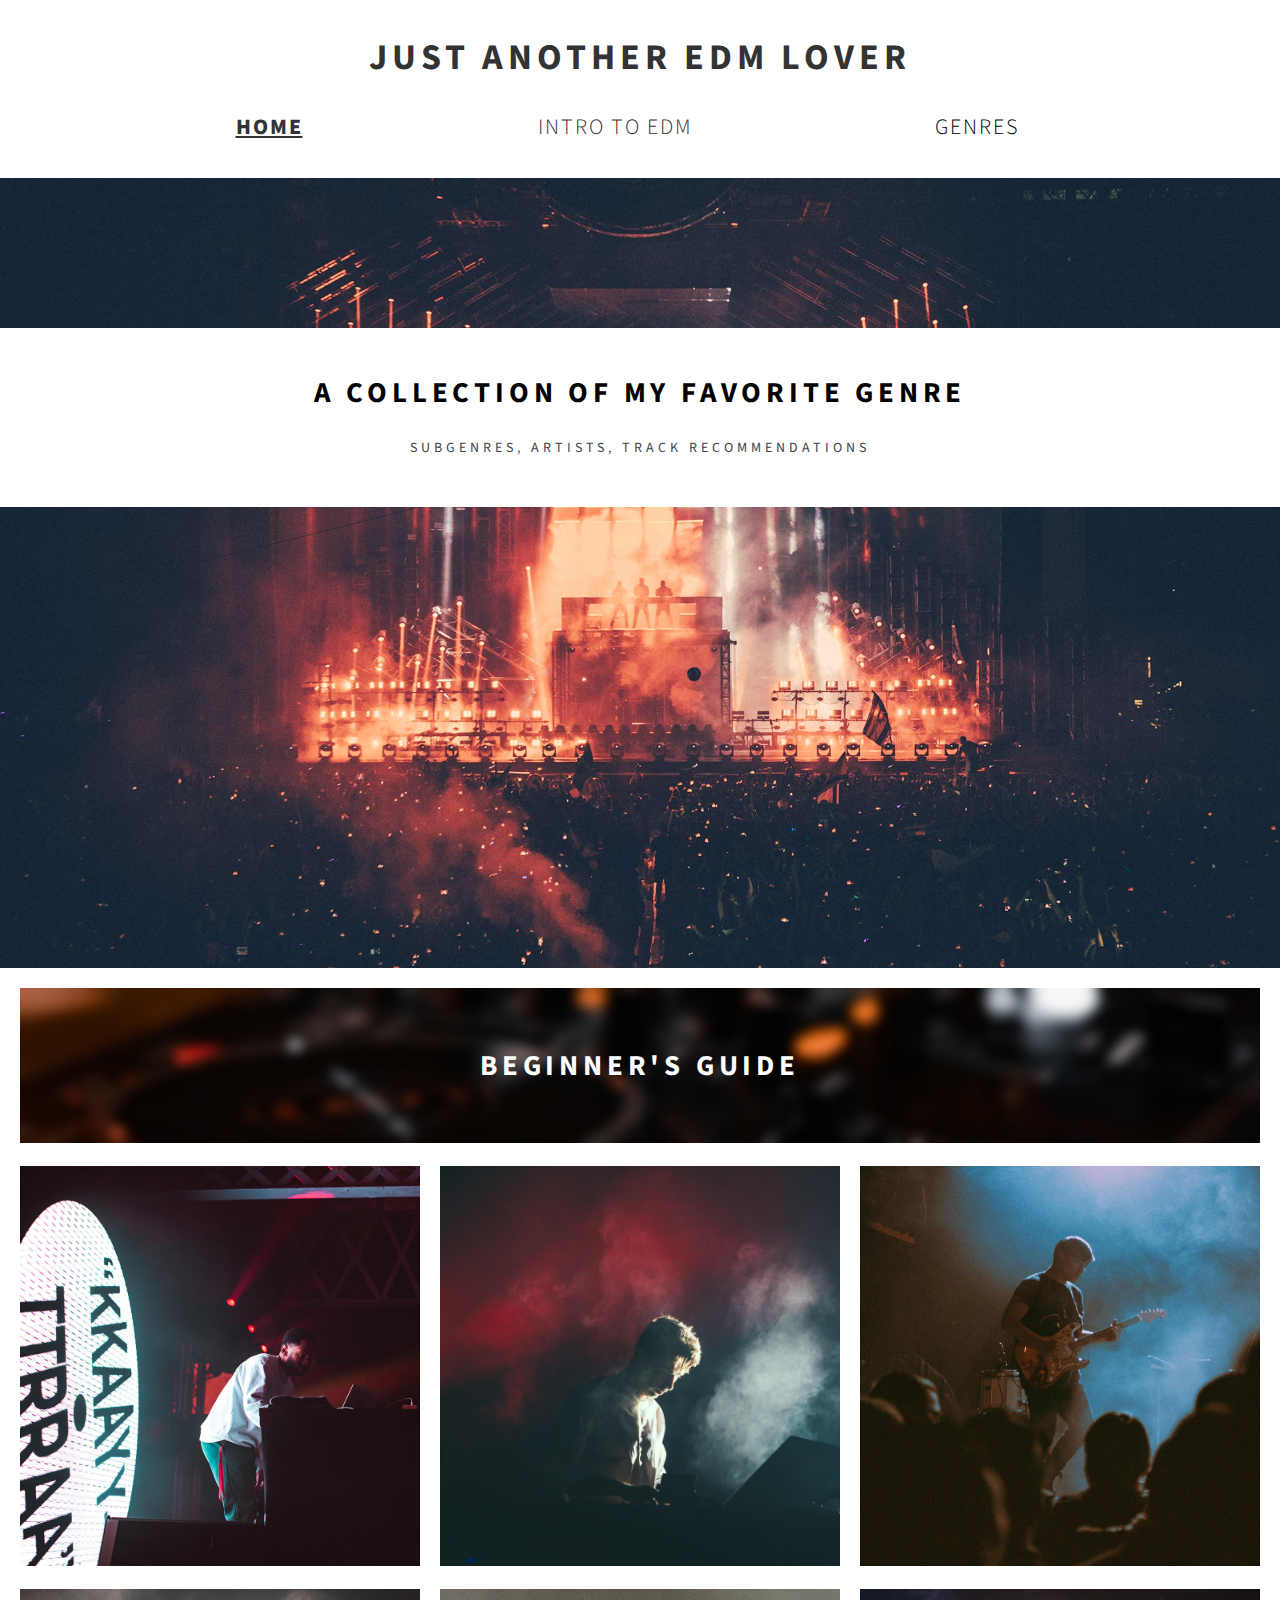
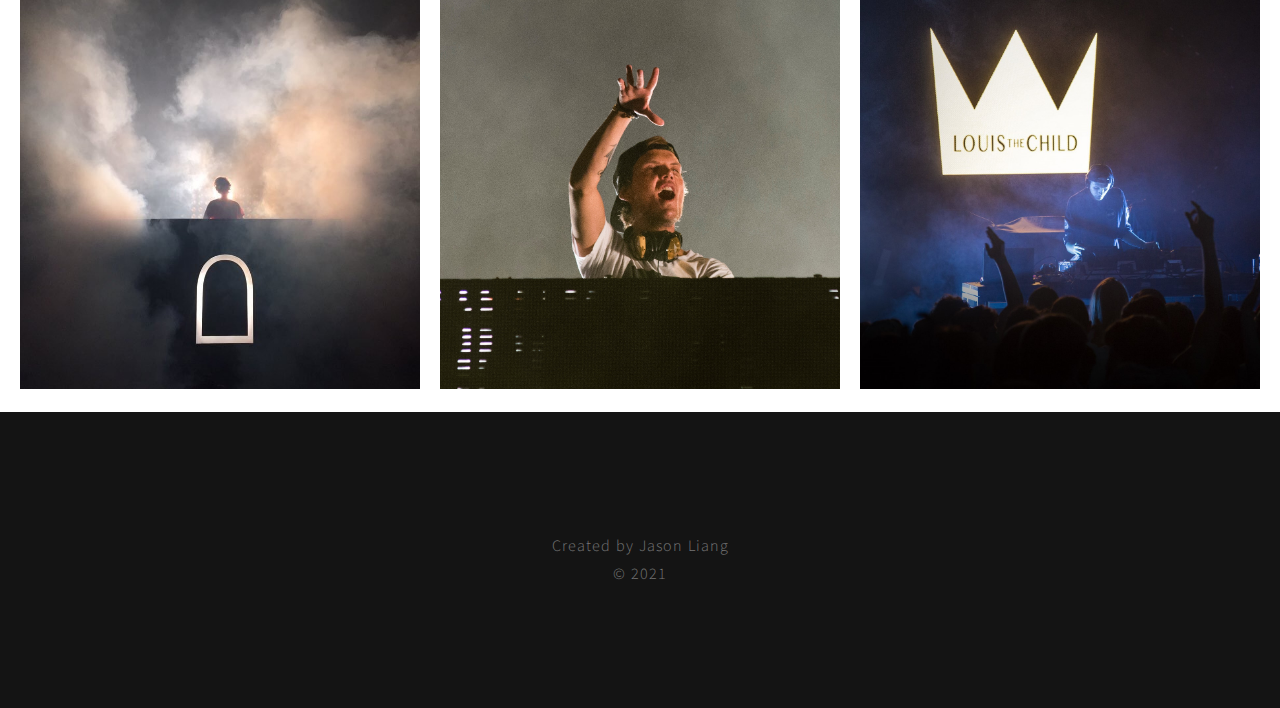
<file: index.html>
<!DOCTYPE html>
<html lang="en">
  <head>
    <meta charset="utf-8">
    <meta name="viewport" content="width=device-width, initial-scale=1.0">
    <link rel="stylesheet" type="text/css" href="css/html5reset.css">
    <link rel="stylesheet" type="text/css" href="css/style.css">
    <link href='https://fonts.googleapis.com/css?family=Source+Sans+Pro:400,700,300' rel='stylesheet' type='text/css'>
    <title>A Collection Dedicated to EDM</title>
  </head>
  <body>
    <a class = "skip" href="#portfolio">Skip to Main Content</a>
    <div class="title"><a href="index.html">Just Another EDM Lover</a></div>
    <nav>
      <ul>
        <li><a class = "current" href="index.html">Home</a></li>
        <li><a href="beginners.html">Intro to EDM</a></li>
        <li class="dropdown">
          <button id="dropbtn">Genres</button>
          <div class="dropdown-content">
            <a href="house.html">House</a>
            <a href="meldub.html">Melodic Dubstep</a>
            <a href="beginners.html">Future Bass</a>
            <a href="beginners.html">Drum & Bass (DnB)</a>
            <a href="beginners.html">Electro</a>
            <a href="beginners.html">Pop</a>
          </div>
        </li>
      </ul>
    </nav>

    <section id="header" class="header-one">
      <div class="header-thumb">
        <h1>a collection of my favorite genre</h1>
        <br></br>
        <h3>subgenres, artists, track recommendations</h3>
      </div>		
    </section>

    <section id="portfolio">
      <div class="container">
        
        <div class ="beginners">
          <div class="portfolio-thumb">
            <a href="beginners.html">
              <div class="text-overlay">
                <img src="images/crop4.jpg" alt="Portfolio">
                <div class="beginners-guide"><h1>Beginner's Guide</h1></div>
              </div>
            </a>
          </div>
        </div>

        <div class ="first">
          <div class="portfolio-thumb">
            <a href="house.html">
              <img src="images/kay.jpg" alt="Portfolio">
                <div class="portfolio-overlay">
                  <div class="portfolio-item">
                    <h2>House</h2>
                  </div>
                </div>
            </a>
          </div>
        </div>

        <div class ="second">
          <div class="portfolio-thumb">
            <a href="meldub.html">
              <img src="images/crop2.jpg" alt="Portfolio">
                <div class="portfolio-overlay">
                  <div class="portfolio-item">
                    <h2>Future Bass</h2>
                  </div>
                </div>
            </a>
          </div>
        </div>

        <div class ="third">
          <div class="portfolio-thumb">
            <a href="meldub.html">
              <img src="images/dabin.jpg" alt="Portfolio">
                <div class="portfolio-overlay">
                  <div class="portfolio-item">
                    <h2>Melodic Dubstep</h2>
                  </div>
                </div>
            </a>
          </div>
        </div>

        <div class ="fourth">
          <div class="portfolio-thumb">
            <a href="beginners.html">
              <img src="images/crop7.jpg" alt="Portfolio">
                <div class="portfolio-overlay">
                  <div class="portfolio-item">
                    <h2>Drum & Bass</h2>
                  </div>
                </div>
            </a>
          </div>
        </div>

        <div class ="fifth">
          <div class="portfolio-thumb">
            <a href="beginners.html">
              <img src="images/crop6.jpg" alt="Portfolio">
                <div class="portfolio-overlay">
                  <div class="portfolio-item">
                    <h2>Electro</h2>
                  </div>
                </div>
            </a>
          </div>
        </div>

        <div class ="sixth">
          <div class="portfolio-thumb">
            <a href="beginners.html">
              <img src="images/crop3.jpg" alt="Portfolio">
                <div class="portfolio-overlay">
                  <div class="portfolio-item">
                    <h2>Pop</h2>
                  </div>
                </div>
            </a>
          </div>
        </div>

      </div>
    </section>        
  </body>

  <footer>
    <p>Created by Jason Liang</p>
    <p>© 2021</p>
  </footer>


</html>
</file>
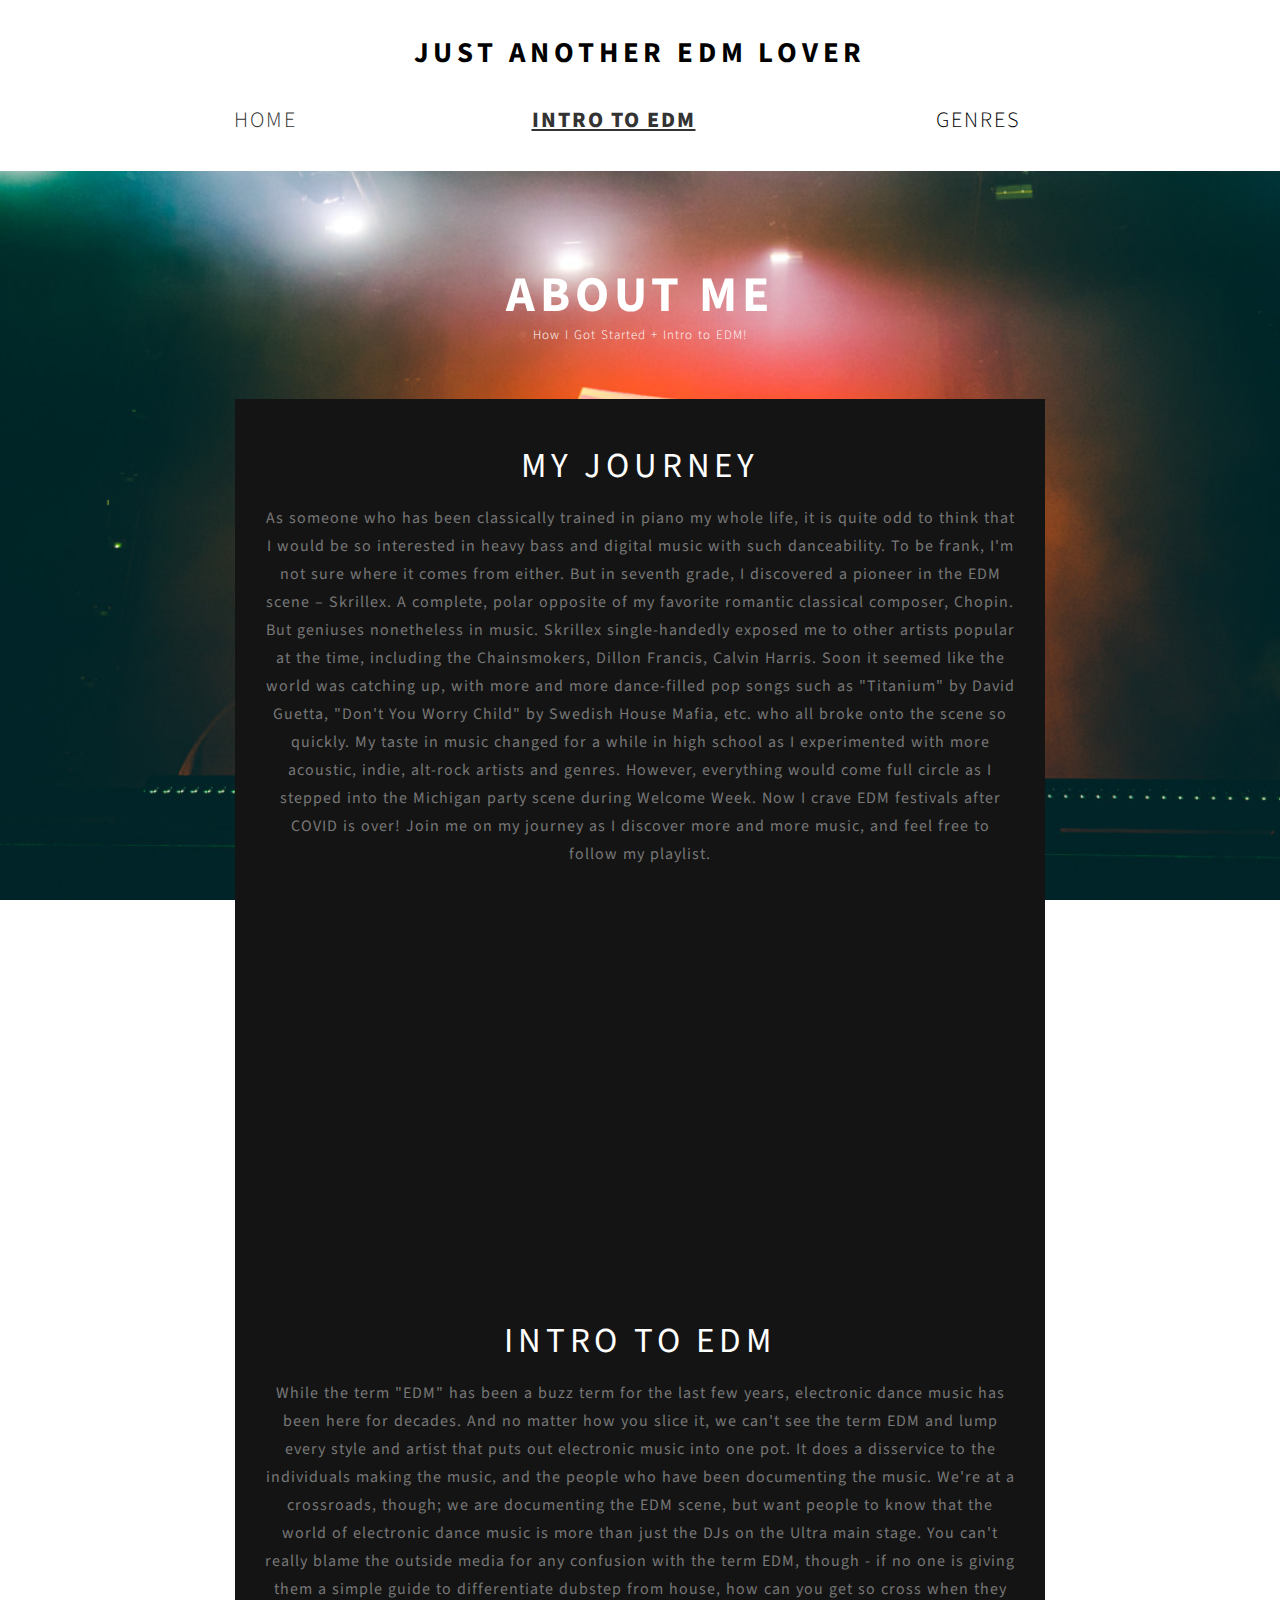
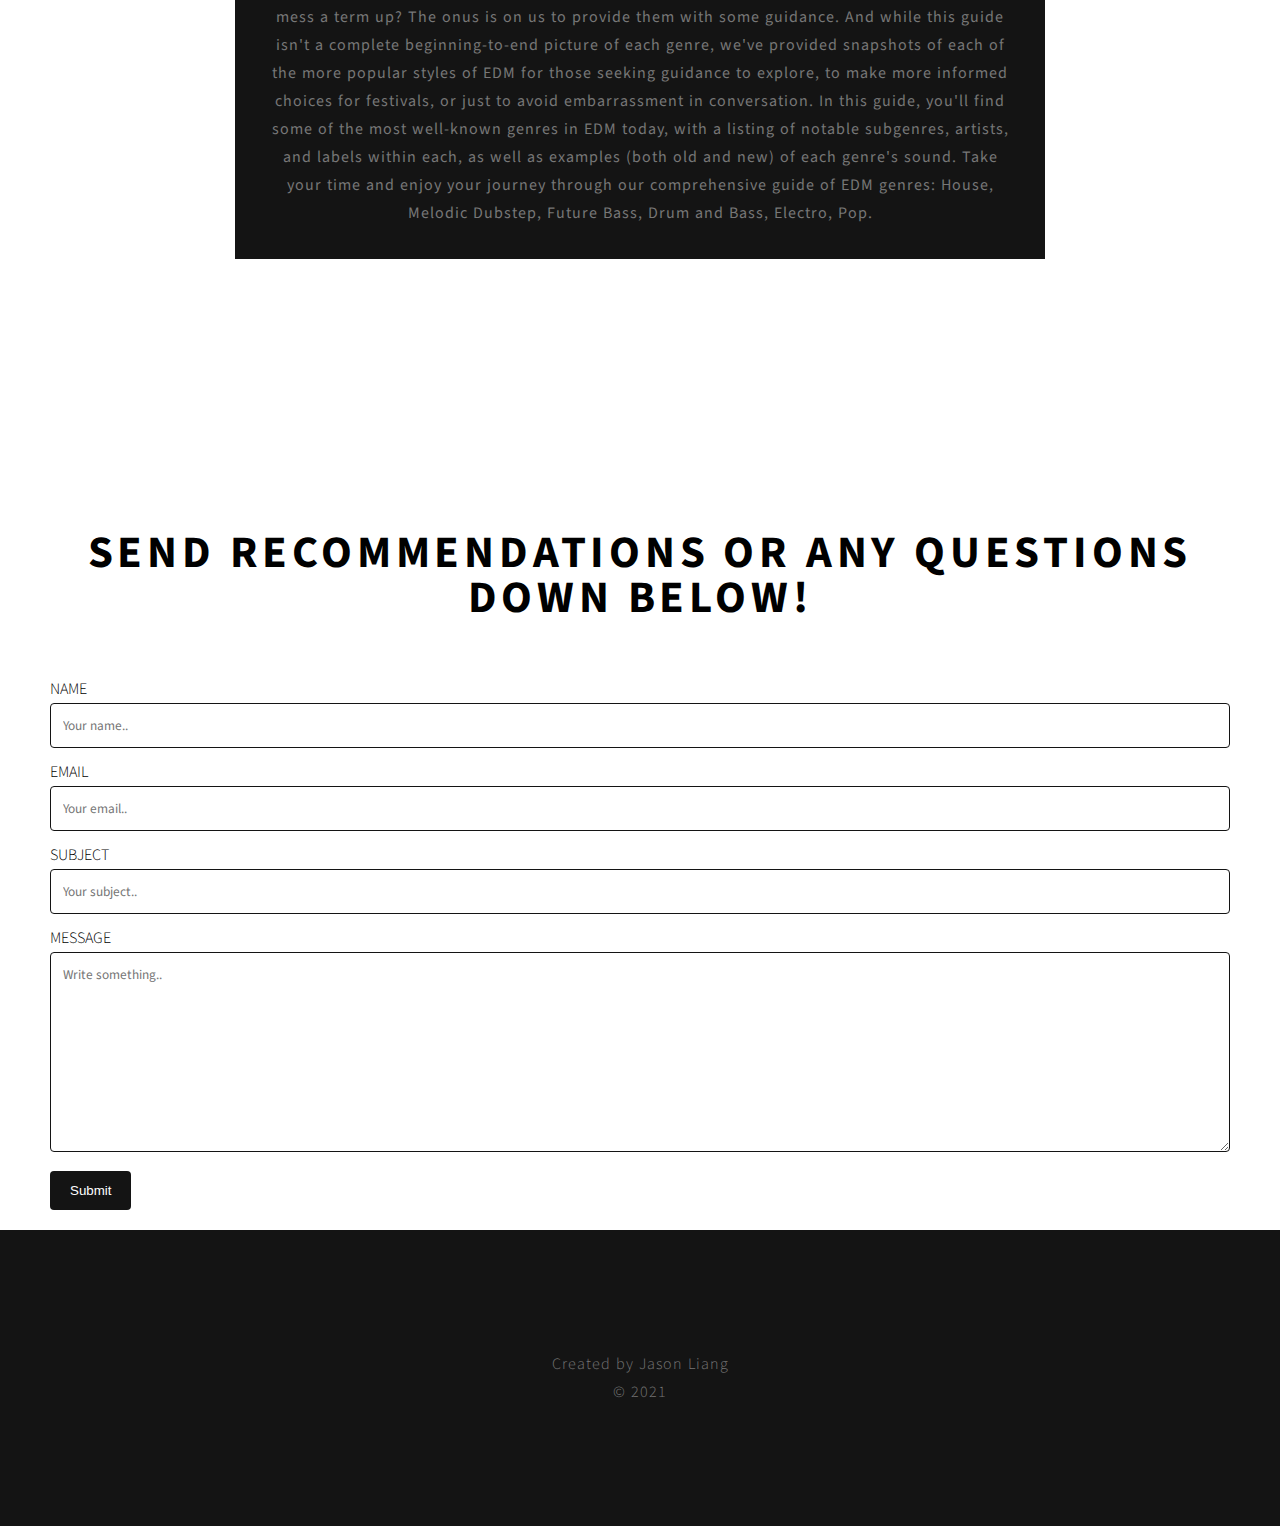
<file: beginners.html>
<!DOCTYPE html>
<html lang="en">
  <head>
    <meta charset="utf-8">
    <meta name="viewport" content="width=device-width, initial-scale=1.0">
    <link rel="stylesheet" type="text/css" href="css/html5reset.css">
    <link rel="stylesheet" type="text/css" href="css/style.css">
    <link href='https://fonts.googleapis.com/css?family=Source+Sans+Pro:400,700,300' rel='stylesheet' type='text/css'>
    <title>Beginner's Guide</title>
  </head>
  <body>
    <a class = "skip" href="#about_header">Skip to Main Content</a>
    <div class="title"><a href="index.html"><h1>Just Another EDM Lover</h1></a></div>
    <nav>
      <ul>
        <li><a href="index.html">Home</a></li>
        <li><a class = "current" href="beginners.html">Intro to EDM</a></li>
        <li class="dropdown">
          <button id="dropbtn">Genres</button>
          <div class="dropdown-content">
            <a href="house.html">House</a>
            <a href="meldub.html">Melodic Dubstep</a>
            <a href="beginners.html">Future Bass</a>
            <a href="beginners.html">Drum & Bass (DnB)</a>
            <a href="beginners.html">Electro</a>
            <a href="beginners.html">Pop</a>
          </div>
        </li>
      </ul>
    </nav>

    <section id="about_header">
      <div class = "about-text">
        <h1 class = "about-head">About Me</h1>
        <p class = "about-subtext">How I Got Started + Intro to EDM!</p>
      </div>
      <main class="house_content">

        <div class="aboutmecontent text">
          <a id="aboutmecontent">
            <h2>My Journey</h2>
            <p>As someone who has been classically trained in piano my whole life, it is quite odd to think that I would be so interested in heavy bass and digital music with such danceability. To be frank, I'm not sure where it comes from either. But in seventh grade, I discovered a pioneer in the EDM scene – Skrillex. A complete, polar opposite of my favorite romantic classical composer, Chopin. But geniuses nonetheless in music. Skrillex single-handedly exposed me to other artists popular at the time, including the Chainsmokers, Dillon Francis, Calvin Harris. Soon it seemed like the world was catching up, with more and more dance-filled pop songs such as "Titanium" by David Guetta, "Don't You Worry Child" by Swedish House Mafia, etc. who all broke onto the scene so quickly. My taste in music changed for a while in high school as I experimented with more acoustic, indie, alt-rock artists and genres. However, everything would come full circle as I stepped into the Michigan party scene during Welcome Week. Now I crave EDM festivals after COVID is over! Join me on my journey as I discover more and more music, and feel free to follow my playlist.<br></br></p>
            <iframe src="https://open.spotify.com/embed/playlist/5pG2uj9NXM0dw3jt6xP60B" width="300" height="380" frameborder="0" allowtransparency="true" allow="encrypted-media"></iframe>
            <h2>Intro to EDM</h2>
            <p>While the term "EDM" has been a buzz term for the last few years, electronic dance music has been here for decades. And no matter how you slice it, we can't see the term EDM and lump every style and artist that puts out electronic music into one pot. It does a disservice to the individuals making the music, and the people who have been documenting the music. We're at a crossroads, though; we are documenting the EDM scene, but want people to know that the world of electronic dance music is more than just the DJs on the Ultra main stage. You can't really blame the outside media for any confusion with the term EDM, though - if no one is giving them a simple guide to differentiate dubstep from house, how can you get so cross when they mess a term up?  The onus is on us to provide them with some guidance. And while this guide isn't a complete beginning-to-end picture of each genre, we've provided snapshots of each of the more popular styles of EDM for those seeking guidance to explore, to make more informed choices for festivals, or just to avoid embarrassment in conversation. In this guide, you'll find some of the most well-known genres in EDM today, with a listing of notable subgenres, artists, and labels within each, as well as examples (both old and new) of each genre's sound. Take your time and enjoy your journey through our comprehensive guide of EDM genres: House, Melodic Dubstep, Future Bass, Drum and Bass, Electro, Pop.</p>
          </a>
        </div>
      </section>

    <main id="main">
      <div class="contact_info">
          <p><h1 class = "contact_h1">Send recommendations or any questions down below!</h1></p>
          <div class="contact_form">
            <form action="https://formspree.io/f/xrgrbvqa" method="POST">
                <fieldset>
                  <label for="name">NAME</label>
                  <input type="text" id="name" name="name" placeholder="Your name..">
                  <label for="email">EMAIL</label>
                  <input type="email" id="email" name="email" placeholder="Your email..">
                  <label for="subject">SUBJECT</label>
                  <input type="text" id="subject" name="subject" placeholder="Your subject..">
                  <label for="message">MESSAGE</label>
                  <textarea id="message" name="message" placeholder="Write something.." style="height:200px"></textarea>
                  <input type="submit" value="Submit">
                </fieldset>
              </form>
            </div>
      </div>

  </body>

  <footer>
    <p>Created by Jason Liang</p>
    <p>© 2021</p>
  </footer>


</html>
</file>
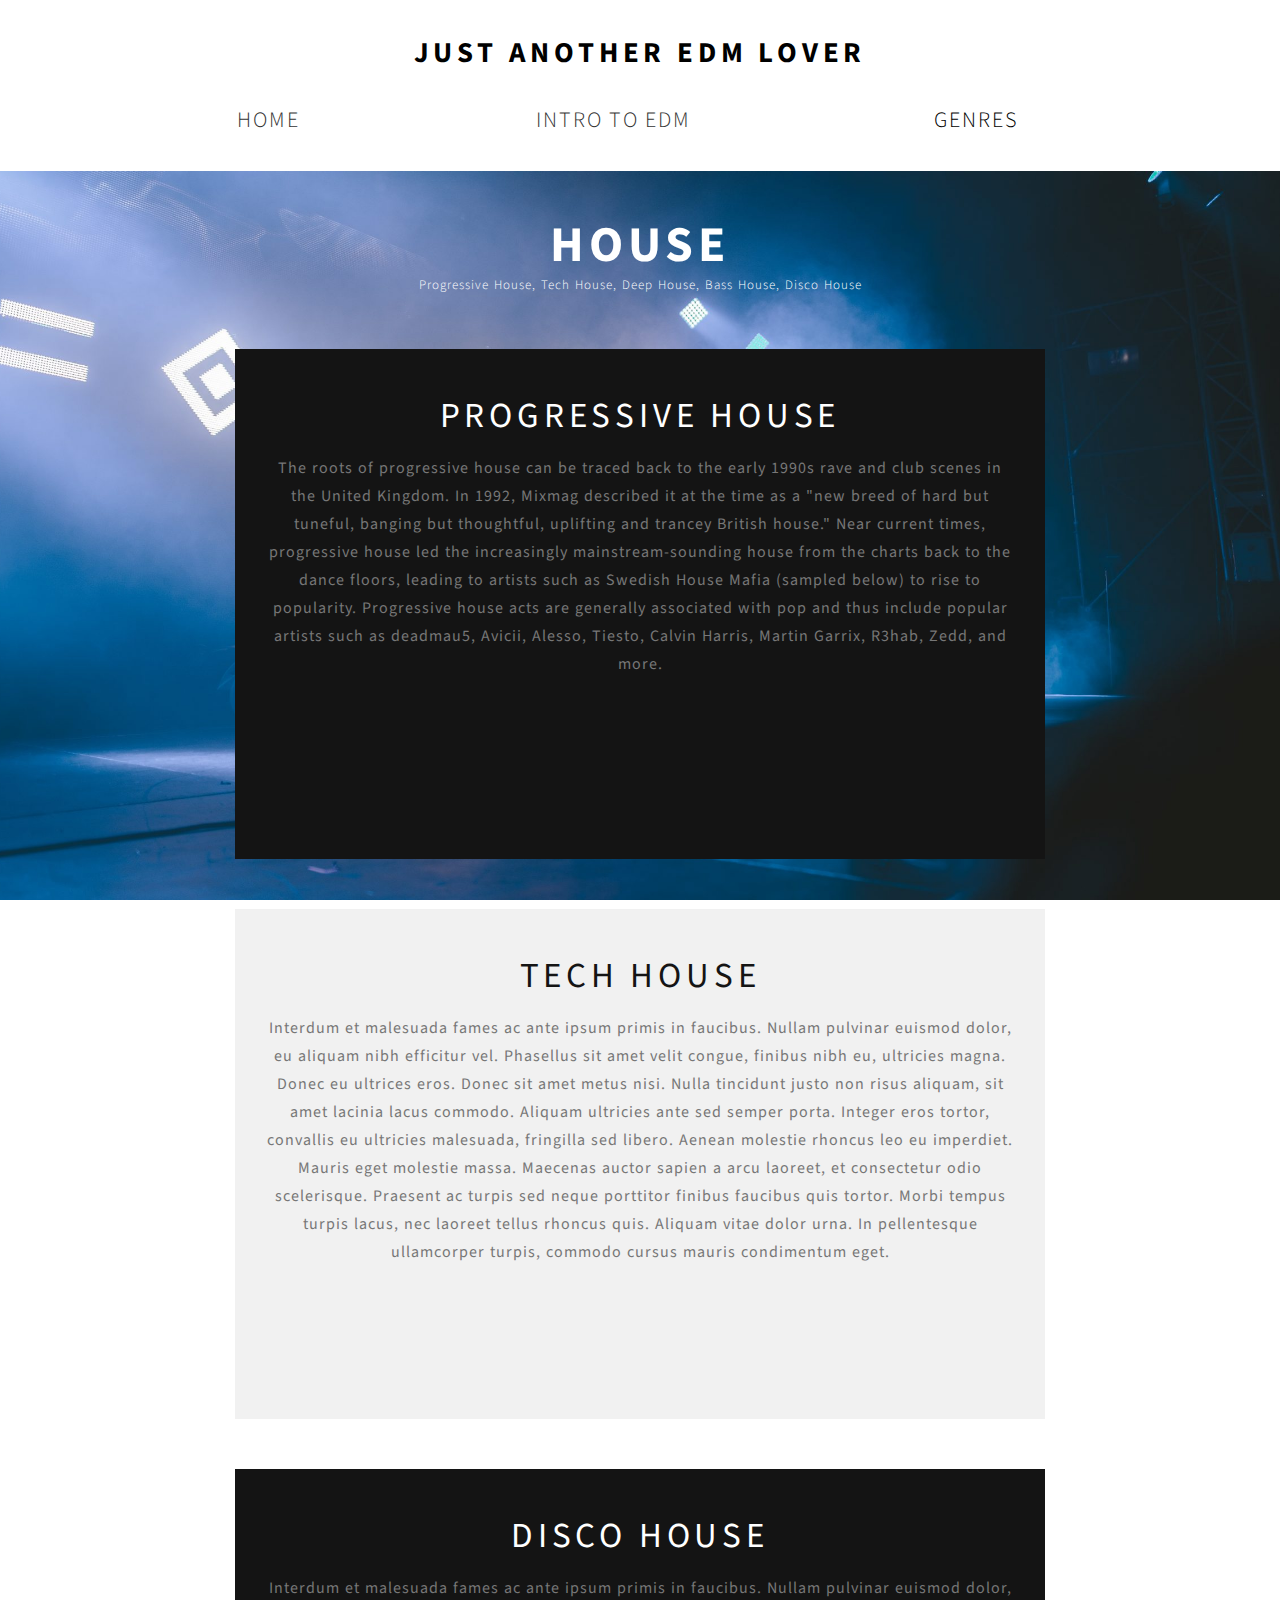
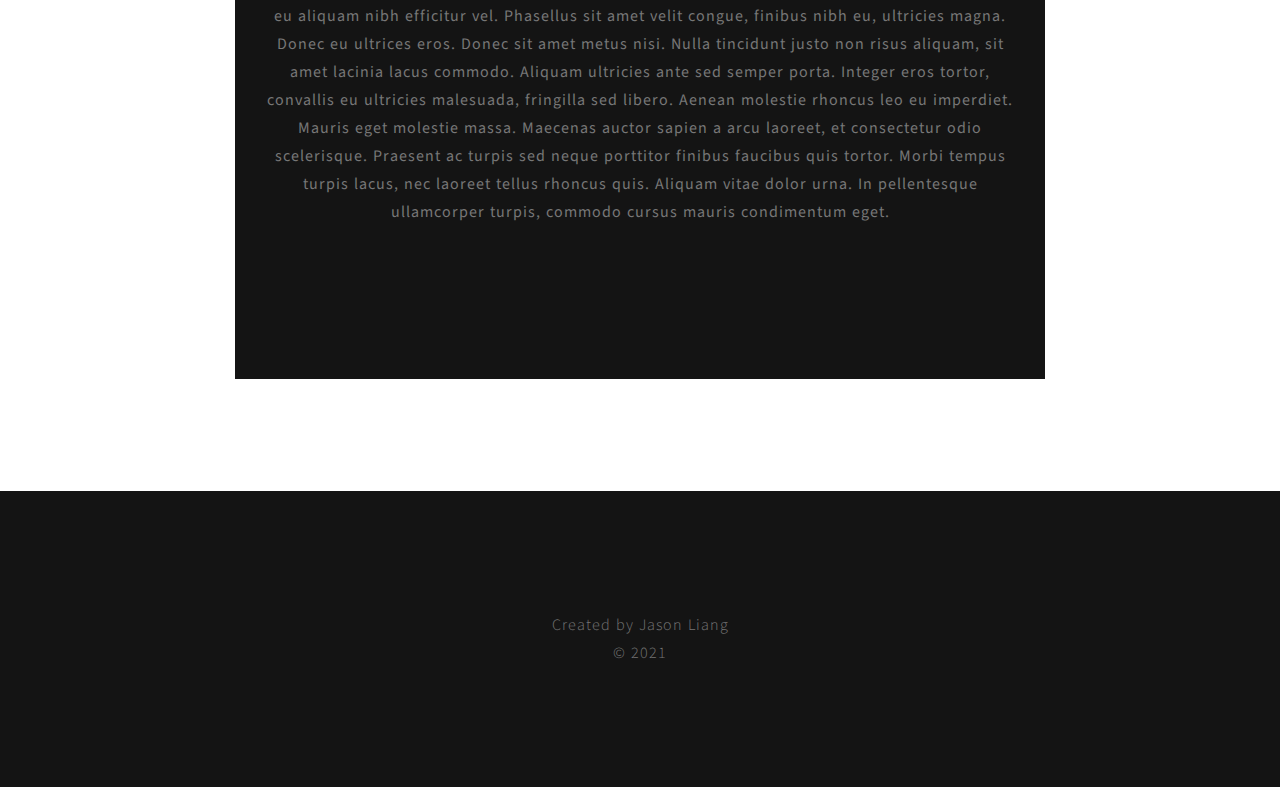
<file: house.html>
<!DOCTYPE html>
<html lang="en">
  <head>
    <meta charset="utf-8">
    <meta name="viewport" content="width=device-width, initial-scale=1.0">
    <link rel="stylesheet" type="text/css" href="css/html5reset.css">
    <link rel="stylesheet" type="text/css" href="css/style.css">
    <link href='https://fonts.googleapis.com/css?family=Source+Sans+Pro:400,700,300' rel='stylesheet' type='text/css'>
    <title>House</title>
  </head>
  <body>
    <a class = "skip" href="#proghouse">Skip to Main Content</a>
    <div class="title"><a href="index.html"><h1>Just Another EDM Lover</h1></a></div>
    <nav>
      <ul>
        <li><a href="index.html">Home</a></li>
        <li><a href="beginners.html">Intro to EDM</a></li>
        <li class="dropdown">
          <button id="dropbtn">Genres</button>
          <div class="dropdown-content">
            <a class = "current" href="house.html">House</a>
            <a href="meldub.html">Melodic Dubstep</a>
            <a href="beginners.html">Future Bass</a>
            <a href="beginners.html">Drum & Bass (DnB)</a>
            <a href="beginners.html">Electro</a>
            <a href="beginners.html">Pop</a>
          </div>
        </li>
      </ul>
    </nav>

    <section id="house_header">
      <div class = "house-text">
        <h1 class = "house-head">House</h1>
        <p class = "house-subtext">Progressive House, Tech House, Deep House, Bass House, Disco House</p>
      </div>
      <main class="house_content">
      
        <div class="proghouse text">
          <a id="proghouse">
            <h2>Progressive House</h2>
            <p>The roots of progressive house can be traced back to the early 1990s rave and club scenes in the United Kingdom. In 1992, Mixmag described it at the time as a "new breed of hard but tuneful, banging but thoughtful, uplifting and trancey British house." Near current times, progressive house led the increasingly mainstream-sounding house from the charts back to the dance floors, leading to artists such as Swedish House Mafia (sampled below) to rise to popularity. Progressive house acts are generally associated with pop and thus include popular artists such as deadmau5, Avicii, Alesso, Tiesto, Calvin Harris, Martin Garrix, R3hab, Zedd, and more.<br></br></p>
          </a>
          <iframe src="https://open.spotify.com/embed/track/41KPpw0EZCytxNkmEMJVgr" width="300" height="80" frameborder="0" allowtransparency="true" allow="encrypted-media"></iframe>
        </div>
  
        <div class="techhouse text">
          <a id="techhouse">
            <h2>Tech House</h2>
            <p>Interdum et malesuada fames ac ante ipsum primis in faucibus. Nullam pulvinar euismod dolor, eu aliquam nibh efficitur vel. Phasellus sit amet velit congue, finibus nibh eu, ultricies magna. Donec eu ultrices eros. Donec sit amet metus nisi. Nulla tincidunt justo non risus aliquam, sit amet lacinia lacus commodo. Aliquam ultricies ante sed semper porta. Integer eros tortor, convallis eu ultricies malesuada, fringilla sed libero. Aenean molestie rhoncus leo eu imperdiet. Mauris eget molestie massa. Maecenas auctor sapien a arcu laoreet, et consectetur odio scelerisque. Praesent ac turpis sed neque porttitor finibus faucibus quis tortor. Morbi tempus turpis lacus, nec laoreet tellus rhoncus quis. Aliquam vitae dolor urna. In pellentesque ullamcorper turpis, commodo cursus mauris condimentum eget.<br></br></p>
          </a>
          <iframe src="https://open.spotify.com/embed/track/4qetR2UUyBeUrJ9DbYrpVQ" width="300" height="80" frameborder="0" allowtransparency="true" allow="encrypted-media"></iframe>
        </div>

        <div class="discohouse text">
          <a id="discohouse">
            <h2>Disco House</h2>
            <p>Interdum et malesuada fames ac ante ipsum primis in faucibus. Nullam pulvinar euismod dolor, eu aliquam nibh efficitur vel. Phasellus sit amet velit congue, finibus nibh eu, ultricies magna. Donec eu ultrices eros. Donec sit amet metus nisi. Nulla tincidunt justo non risus aliquam, sit amet lacinia lacus commodo. Aliquam ultricies ante sed semper porta. Integer eros tortor, convallis eu ultricies malesuada, fringilla sed libero. Aenean molestie rhoncus leo eu imperdiet. Mauris eget molestie massa. Maecenas auctor sapien a arcu laoreet, et consectetur odio scelerisque. Praesent ac turpis sed neque porttitor finibus faucibus quis tortor. Morbi tempus turpis lacus, nec laoreet tellus rhoncus quis. Aliquam vitae dolor urna. In pellentesque ullamcorper turpis, commodo cursus mauris condimentum eget.<br></br></p>
          </a>
          <iframe src="https://open.spotify.com/embed/track/4l8YHDorwOW8xeczmSfn0a" width="300" height="80" frameborder="0" allowtransparency="true" allow="encrypted-media"></iframe>
        </div>
  
      </main>
    </section>

    
  </body>



  <footer>
    <p>Created by Jason Liang</p>
    <p>© 2021</p>
  </footer>


</html>
</file>
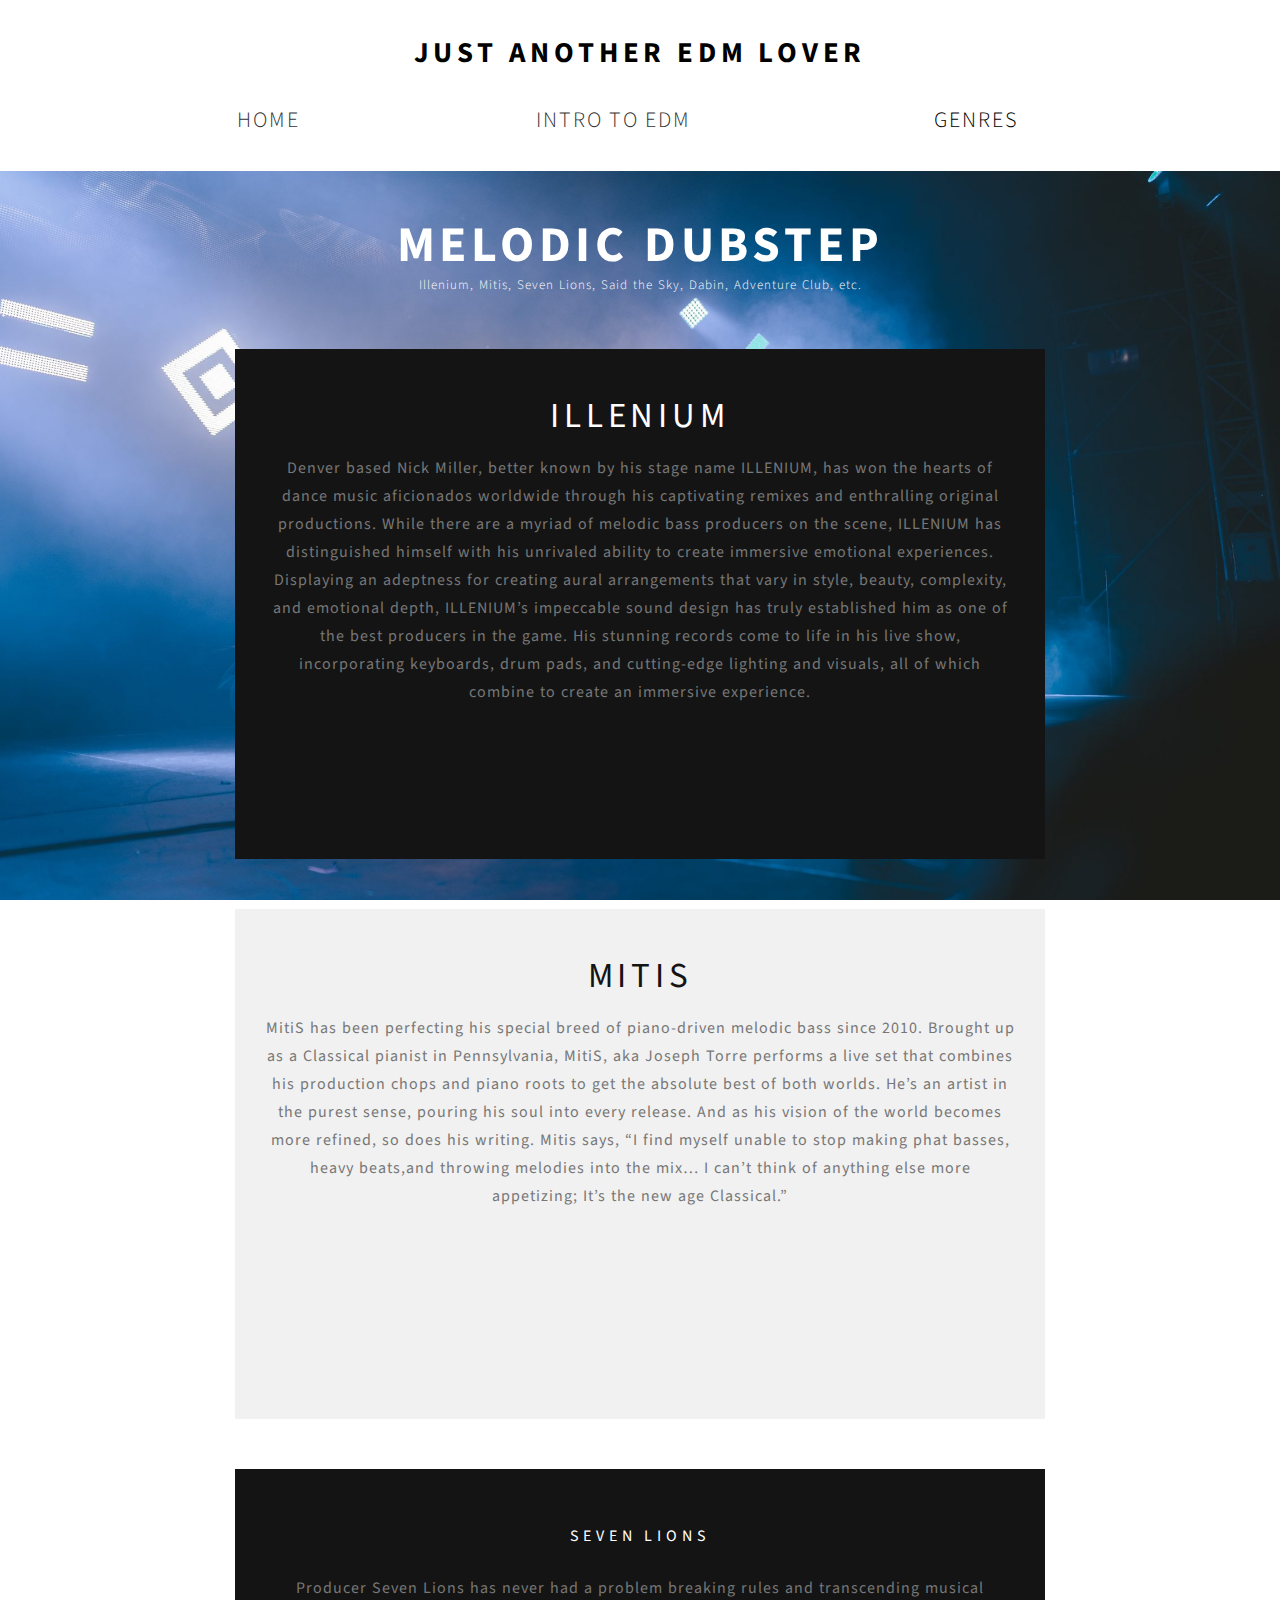
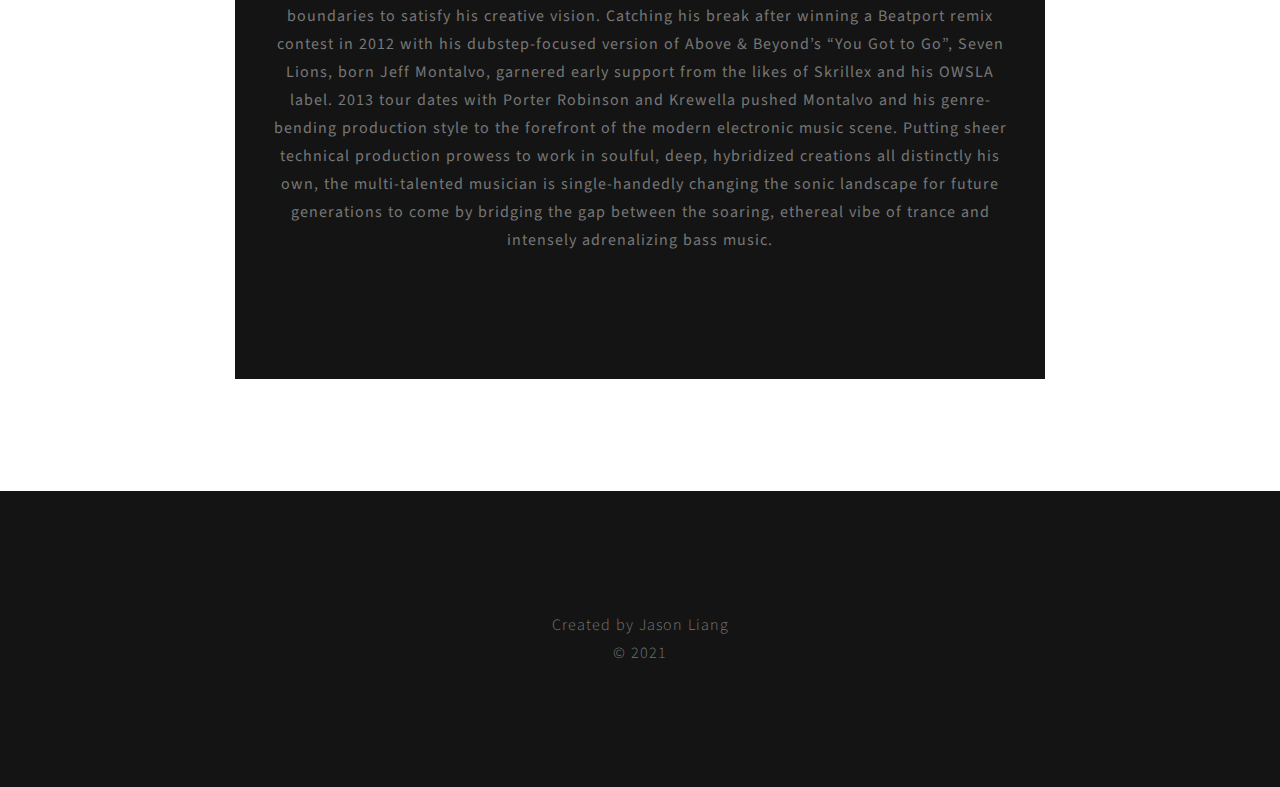
<file: meldub.html>
<!DOCTYPE html>
<html lang="en">
  <head>
    <meta charset="utf-8">
    <meta name="viewport" content="width=device-width, initial-scale=1.0">
    <link rel="stylesheet" type="text/css" href="css/html5reset.css">
    <link rel="stylesheet" type="text/css" href="css/style.css">
    <link href='https://fonts.googleapis.com/css?family=Source+Sans+Pro:400,700,300' rel='stylesheet' type='text/css'>
    <title>Melodic Dubstep</title>
  </head>
  <body>
    <a class = "skip" href="#proghouse">Skip to Main Content</a>
    <div class="title"><a href="index.html"><h1>Just Another EDM Lover</h1></a></div>
    <nav>
      <ul>
        <li><a href="index.html">Home</a></li>
        <li><a href="beginners.html">Intro to EDM</a></li>
        <li class="dropdown">
          <button id="dropbtn">Genres</button>
          <div class="dropdown-content">
            <a href="house.html">House</a>
            <a class = "current" href="meldub.html">Melodic Dubstep</a>
            <a href="beginners.html">Future Bass</a>
            <a href="beginners.html">Drum & Bass (DnB)</a>
            <a href="beginners.html">Electro</a>
            <a href="beginners.html">Pop</a>
          </div>
        </li>
      </ul>
    </nav>

    <section id="house_header">
      <div class = "house-text">
        <h1 class = "house-head">Melodic Dubstep</h1>
        <p class = "house-subtext">Illenium, Mitis, Seven Lions, Said the Sky, Dabin, Adventure Club, etc.</p>
      </div>
      <main class="house_content">
      
        <div class="illenium text">
          <a id="illenium">
            <h2>Illenium</h2>
            <p>Denver based Nick Miller, better known by his stage name ILLENIUM, has won the hearts of dance music aficionados worldwide through his captivating remixes and enthralling original productions. While there are a myriad of melodic bass producers on the scene, ILLENIUM has distinguished himself with his unrivaled ability to create immersive emotional experiences. Displaying an adeptness for creating aural arrangements that vary in style, beauty, complexity, and emotional depth, ILLENIUM’s impeccable sound design has truly established him as one of the best producers in the game. His stunning records come to life in his live show, incorporating keyboards, drum pads, and cutting-edge lighting and visuals, all of which combine to create an immersive experience.<br></br></p>
          </a>
          <iframe src="https://open.spotify.com/embed/track/3LxG9HkMMFP0MZuiw3O2rF" width="300" height="80" frameborder="0" allowtransparency="true" allow="encrypted-media"></iframe>
        </div>
  
        <div class="mitis text">
          <a id="mitis">
            <h2>Mitis</h2>
            <p>MitiS has been perfecting his special breed of piano-driven melodic bass since 2010. Brought up as a Classical pianist in Pennsylvania, MitiS, aka Joseph Torre performs a live set that combines his production chops and piano roots to get the absolute best of both worlds. He’s an artist in the purest sense, pouring his soul into every release. And as his vision of the world becomes more refined, so does his writing. Mitis says, “I find myself unable to stop making phat basses, heavy beats,and throwing melodies into the mix… I can’t think of anything else more appetizing; It’s the new age Classical.”<br></br></p>
          </a>
          <iframe src="https://open.spotify.com/embed/track/5l9KtWJtZKMUE1Xgc51dcU" width="300" height="80" frameborder="0" allowtransparency="true" allow="encrypted-media"></iframe>
        </div>

        <div class="sevenlions text">
          <a id="sevenlions">
            <h2>Seven Lions</h2>
            <p>Producer Seven Lions has never had a problem breaking rules and transcending musical boundaries to satisfy his creative vision. Catching his break after winning a Beatport remix contest in 2012 with his dubstep-focused version of Above & Beyond’s “You Got to Go”, Seven Lions, born Jeff Montalvo, garnered early support from the likes of Skrillex and his OWSLA label. 2013 tour dates with Porter Robinson and Krewella pushed Montalvo and his genre-bending production style to the forefront of the modern electronic music scene.

                Putting sheer technical production prowess to work in soulful, deep, hybridized creations all distinctly his own, the multi-talented musician is single-handedly changing the sonic landscape for future generations to come by bridging the gap between the soaring, ethereal vibe of trance and intensely adrenalizing bass music.<br></br></p>
          </a>
          <iframe src="https://open.spotify.com/embed/track/27YD36FUikKxbp3bKSiKGZ" width="300" height="80" frameborder="0" allowtransparency="true" allow="encrypted-media"></iframe>
        </div>
  
      </main>
    </section>

    
  </body>



  <footer>
    <p>Created by Jason Liang</p>
    <p>© 2021</p>
  </footer>


</html>
</file>
<file: css/style.css>
/*

Template 2082 Pure Mix

http://www.tooplate.com/view/2082-pure-mix

*/

/* Body 
------------------------------------- */
body {
background: #ffffff;
font-family: 'Source Sans Pro', sans-serif;
font-style: normal;
font-weight: 300;
position: relative;
}

.skip {
  background: white;
  left: 0;
  padding: 6px;
  position: absolute;
  top: -40px;
  -webkit-transition: top 1s ease-out;
  transition: top 1s ease-out;
  z-index: 1;
}

.skip:focus{
  top:20px;
  color: black;
  text-decoration-style: solid;
}

h1,h2,h3,h4 {
font-weight: 400;
letter-spacing: 0.3rem;
text-transform: uppercase;
}

h1 {
color: #000;
font-size: 1.8rem;
font-weight: 700;
}

h2 {
color: #ffffff;
font-size: 1rem;
}

h3 {
color: #444;
font-size: 14px;
letter-spacing: 4px;
}

h5 {
font-weight: 400;
letter-spacing: 1px;
}

p {
color: #777;
font-size: 16px;
line-height: 28px;
word-spacing: 1px;
letter-spacing: 1px;
}

a {
color: inherit;
text-decoration: none;
}

img {
width: 100%;
max-width: 100%;
}

nav{
  background-color: #ffffff;
  padding: 40px 0; 
}


nav a:hover {
  text-decoration: underline;
  font-weight: 800;
}

nav .current {
  text-decoration: underline;
  font-weight: 800;
}

nav .dropdown .current{
  text-decoration: underline;
}

nav ul{
color: #333333;
display: flex;
flex-direction: column;
justify-content: space-evenly;
align-self: center;
text-align: center;
padding-right:20px;
font-weight: 300;
font-size: 22px;
text-transform: uppercase;
letter-spacing: 2px;
}

.title {
padding-top: 40px;
align-self: center;
text-align: center;
text-transform: uppercase;
letter-spacing: 5px;
color: #333;
font-size: 40px;
font-weight: 700;
}

.dropdown{
  float: left;
  overflow: visible;
}

.dropdown #dropbtn {
  line-height: 0em;
  border: none;
  font-family: 'Source Sans Pro', sans-serif;
  text-decoration: none;
  font-weight: 300;
  font-size: 22px;
  text-transform: uppercase;
  letter-spacing: 2px;
  background: white;
}

.navbar a:hover, .dropdown:hover #dropbtn {
  background-color: white;
}

.dropdown-content {
  display: none;
  position: absolute;
  background-color: white;
  box-shadow: 0px 8px 16px 0px rgba(0,0,0,0.2);
  z-index: 1;
}

.dropdown-content a, .dropdown-content p{
  float: none;
  padding: 15px 15px;
  text-decoration: none;
  display: block;
  text-align: left;
}

.dropdown-content a:hover{
  text-decoration: underline;
}

.dropdown:hover .dropdown-content {
  display: block;
}

.house_content{
  display: grid;
  grid-template-columns: 1fr 1fr 1fr;
  grid-template-rows: auto auto auto;
  grid-row-gap: 50px;
  padding-top: 50px;
}

.aboutme_content{
  display: grid;
  grid-template-columns: 1fr 1fr 1fr;
  grid-template-rows: auto auto auto;
  grid-row-gap: 50px;
  padding-top: 50px;
}

.aboutmecontent{
  grid-column: 2/3;
  background-color: #141414;
  height: 6000px;
  width: 325px;
  padding: 30px;
  text-align: center;
  line-height: 75px;
  font-size: 30px;
  font-weight: 400;
}

.aboutmecontent h2{
  font-size: 35px;
}

.proghouse{
  grid-row: 1/3;
  grid-column: 2/3;
  background-color: #141414;
  height: 900px;
  width: 325px;
  padding: 30px;
  text-align: center;
  line-height: 75px;
  font-size: 30px;
  font-weight: 400;
}

.proghouse h2{
  font-size: 35px;
}

.techhouse{
  grid-column: 2/3;
  background-color: #f1f1f1;
  height: 900px;
  width: 325px;
  padding: 30px;
  text-align: center;
  line-height: 75px;
  font-size: 30px;
  font-weight: 400;
}

.techhouse h2{
  font-size: 35px;
  color: #141414;
}

.discohouse{
  grid-row: 4/5;
  grid-column: 2/3;
  background-color: #141414;
  height: 900px;
  width: 325px;
  padding: 30px;
  text-align: center;
  line-height: 75px;
  font-size: 30px;
  font-weight: 400;
}

.discohouse h2{
  font-size: 35px;
}

.illenium{
  grid-row: 1/3;
  grid-column: 2/3;
  background-color: #141414;
  height: 900px;
  width: 325px;
  padding: 30px;
  text-align: center;
  line-height: 75px;
  font-size: 30px;
  font-weight: 400;
}

.illenium h2{
  font-size: 35px;
}

.mitis{
  grid-column: 2/3;
  background-color: #f1f1f1;
  height: 900px;
  width: 325px;
  padding: 30px;
  text-align: center;
  line-height: 75px;
  font-size: 30px;
  font-weight: 400;
}

.mitis h2{
  font-size: 35px;
  color: #141414;
}

.sevenlions{
  grid-row: 4/5;
  grid-column: 2/3;
  background-color: #141414;
  height: 900px;
  width: 325px;
  padding: 30px;
  text-align: center;
  line-height: 75px;
  font-size: 30px;
  font-weight: 400;
}

.sevenlion h2{
  font-size: 35px;
}


/* header section styles
/* ========================================== */
#header {
-webkit-background-size: cover;
background-size: cover;
background-position: center center;
text-align: center;
padding-top: 130px;
padding-bottom: 100px;
}

#header .header-thumb {
background: #ffffff;
border: 20px solid white;
}

.header-one .header-thumb,
.header-two .header-thumb,
.header-three .header-thumb,
.header-four .header-thumb,
.header-five .header-thumb {
padding: 32px 20px 32px 20px !important;
}


.header-one, .header-two,
.header-three, .header-four,
.header-five {
height: 42vh !important;
min-height: 420px;
padding-top: 120px !important;
}

.header-one {
background: url('../images/shm.jpg') no-repeat;
height: 60vh !important;
min-height: 520px;
padding-top: 150px !important;
}
.header-two {
background: url('../images/header-bg.jpg') no-repeat;
}
.header-three {
background: url('../images/header-three-bg.jpg') no-repeat;
}
.header-four {
background: url('../images/header-four-bg.jpg') no-repeat;
}

#about_header{
  display: flex;
  flex-direction: column;
  background-attachment: fixed; /* Parallax effect */     
  background-position: center;  /* Parallax effect */
  background-repeat: no-repeat; /* Parallax effect */
  background-size: cover;       /* Parallax effect */
  color: white;
  height: 1920px;                /* Parallax effect */
  background-image: url("../images/porter2.jpg");
  background-attachment: fixed;
  background-position: center;
  background-repeat: no-repeat;
  background-size: cover;
}

#house_header{ 
  display: flex;
  flex-direction: column;
  background-attachment: fixed; /* Parallax effect */     
  background-position: center;  /* Parallax effect */
  background-repeat: no-repeat; /* Parallax effect */
  background-size: cover;       /* Parallax effect */
  color: white;
  height: 1920px;                /* Parallax effect */
  background-image: url("../images/porter.jpg");
  background-attachment: fixed;
  background-position: center;
  background-repeat: no-repeat;
  background-size: cover;
}

.about-text {
  padding-top: 100px;
  text-align: center;
  color: white;
}

.about-head{
  color: white;
  align-self: center;
  font-size:50px;
}

.about-subtext{
  color: white;
  align-self: center;
  font-size:13px;
}

.house-text {
  padding-top: 50px;
  text-align: center;
  color: white;
}

.house-head{
  color: white;
  align-self: center;
  font-size:50px;
}

.house-subtext{
  color: white;
  align-self: center;
  font-size:13px;
}
/* Portfolio section styles
/* ========================================== */
#portfolio .container{
  /*Your Code Here*/
  display: grid;
  grid-column-gap: 20px;
  grid-row-gap: 20px;
  padding: 20px;
}

#portfolio .portfolio-thumb {
position: relative;
overflow: hidden;
margin: 0;
} 

#portfolio .portfolio-thumb .portfolio-overlay {
background: #141414;
position: absolute;
top: 0;
right: 0;
bottom: 0;
left: 0;
width: 100%;
height: 100%;
opacity: 0;
-webkit-transition: all 0.4s ease-in-out;
transition: all 0.4s ease-in-out;
}

#portfolio .portfolio-thumb:hover .portfolio-overlay {
opacity: 0.9;
}

#portfolio .portfolio-thumb .portfolio-overlay .portfolio-item {
text-align: center;
padding: 30% 20px 20px;
}

#portfolio .text-overlay {
  position: relative;
  text-align: center;
  color: white;
}

#portfolio .beginners-guide h1{
  color: white;
  position: absolute;
  top: 50%;
  left: 50%;
  transform: translate(-50%, -50%);
}

.contact_info{
  display: grid;
  grid-template-columns: 100%;
  margin-left: 30px;
  margin-right: 30px;
  border-radius: 10px;
}

.contact_h1{
  text-align: center;
  font-size: 45px;
  margin: 20px auto;
  align-content: center;
}

.contact_info p{
  text-align: center;
  font-size: 45px;
  font-weight: 800;
  padding: 10px 10px;
  border-top-left-radius: 10px;
  border-top-right-radius: 10px;
}

input[type=text], input[type=email], select, textarea {
  width: 100%;
  padding: 12px; 
  border: 1px solid #141414;
  border-radius: 4px;
  box-sizing: border-box;
  margin-top: 6px;
  margin-bottom: 16px;
  font-family: 'Source Sans Pro', sans-serif;
}

input[type=submit] {
  background-color: #141414;
  color: #ffffff;
  padding: 12px 20px;
  border: none;
  border-radius: 4px;
  cursor: pointer;
}

input[type=submit]:hover {
  background-color: #141414;
}

.contact_form{
  padding: 20px;
  border-radius: 10px;
  border-top-left-radius: 0%;
  border-top-right-radius: 0%;
}


footer {
  background: #141414;
  padding-top: 120px;
  padding-bottom: 120px;
  text-align: center;
}



/* Responsive Mobile styles
/* ========================================== */
@media screen and (min-width: 750px) {

  .aboutmecontent{
    height: 1400px;
    width: 750px;
  }

  .proghouse{
    height: 450px; 
    width: 750px;
  }

  .techhouse{
    height: 450px;
    width: 750px;
  }

  .discohouse{
    height: 450px;
    width: 750px;
  }

  .illenium{
    height: 450px; 
    width: 750px;
  }

  .mitis{
    height: 450px;
    width: 750px;
  }

  .sevenlions{
    height: 450px;
    width: 750px;
  }

  .title{
    font-size: 36px;
  }

  nav ul{
    flex-direction: row;
    font-size: 22px;
  }

  .nav_item a, .dropdown #dropbtn{
    font-size: 22px;
  }

  .dropdown-content a, .dropdown-content p{
    font-size: 20px;
  }

  #portfolio .container{
    /*Your Code Here*/
    display: grid;
    grid-column-gap: 20px;
    grid-row-gap: 20px;
    padding: 20px;
  }
  
  #portfolio .beginners{
    grid-column: 1/4;
    grid-row: 1/2
  }
  
  #portfolio .first{
      grid-column: 1/2;
      grid-row: 2/3
  }
  
  #portfolio .second{
      grid-column: 2/3;
      grid-row: 2/3
  }
  
  #portfolio .third{
      grid-column: 3/4;
      grid-row: 2/3
  }
  
  #portfolio .fourth{
    grid-column: 1/2;
    grid-row: 3/4
  }
  
  #portfolio .fifth{
    grid-column: 2/3;
    grid-row: 3/4
  }
  
  #portfolio .sixth{
    grid-column: 3/4;
    grid-row: 3/4
  }

@media screen and (min-width: 950px){
}

.transparent {
background: transparent;
}
}

@media screen and (prefers-reduced-motion: reduce){
  
  /*Turn off parallax*/
  #house_header{
    background-attachment: initial;
  }

  #portfolio .portfolio-thumb .portfolio-overlay{
    -webkit-transition: none; /* sets to default setting */
    transition: none;
  }
}
</file>
